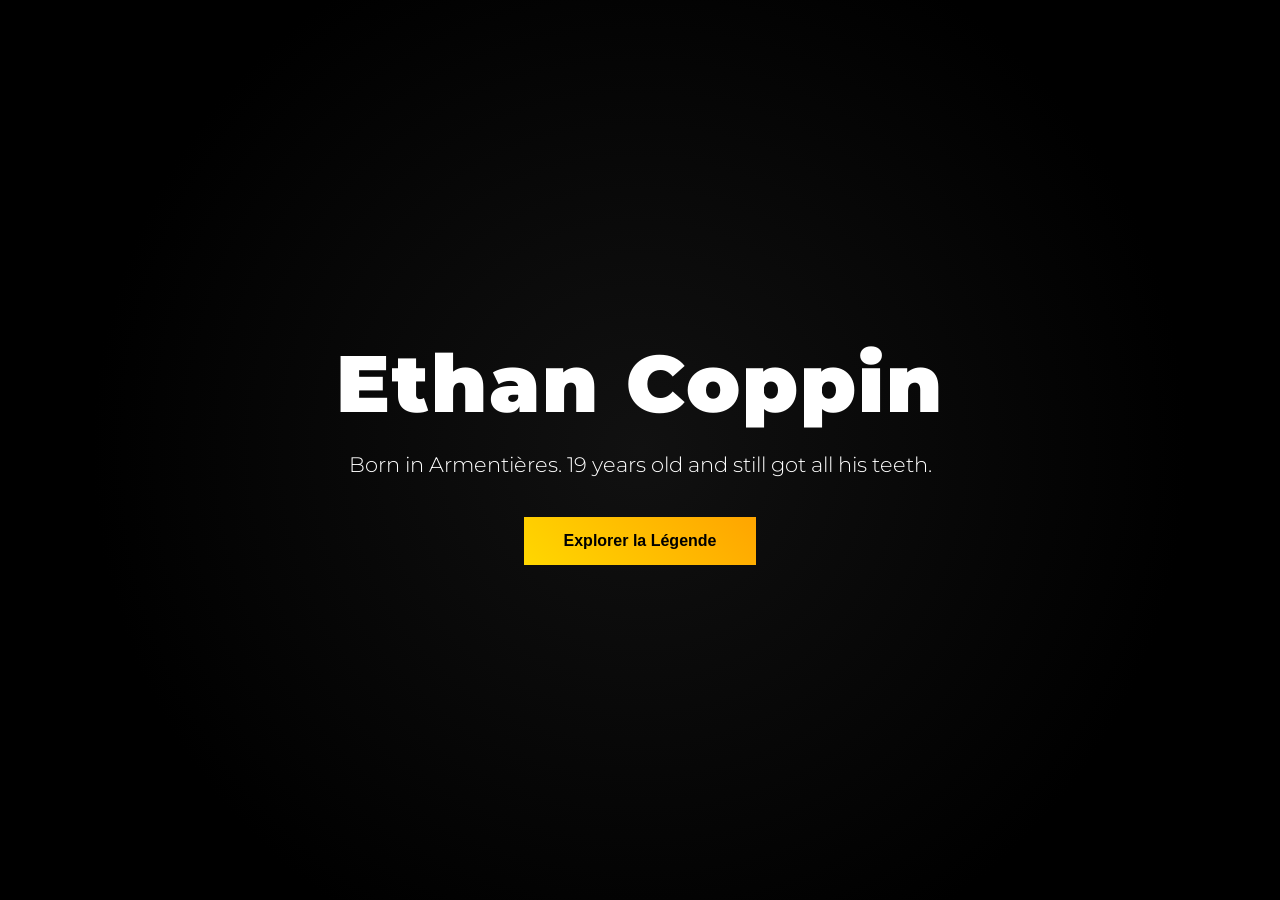
<file: index.html>
<!DOCTYPE html>
<html lang="fr">
<head>
    <meta charset="UTF-8">
    <title>Ethan Coppin™ — The Legacy Project</title>
    <link href="https://fonts.googleapis.com/css2?family=Montserrat:wght@300;600;900&display=swap" rel="stylesheet">
    <link rel="stylesheet" href="style.css">
</head>
<body>
    <section class="hero">
        <h1 class="title">Ethan Coppin</h1>
        <p class="subtitle">Born in Armentières. 19 years old and still got all his teeth.</p>
        <button onclick="enterSite()">Explorer la Légende</button>
    </section>
    <script src="script.js"></script>
</body>
</html>
</file>
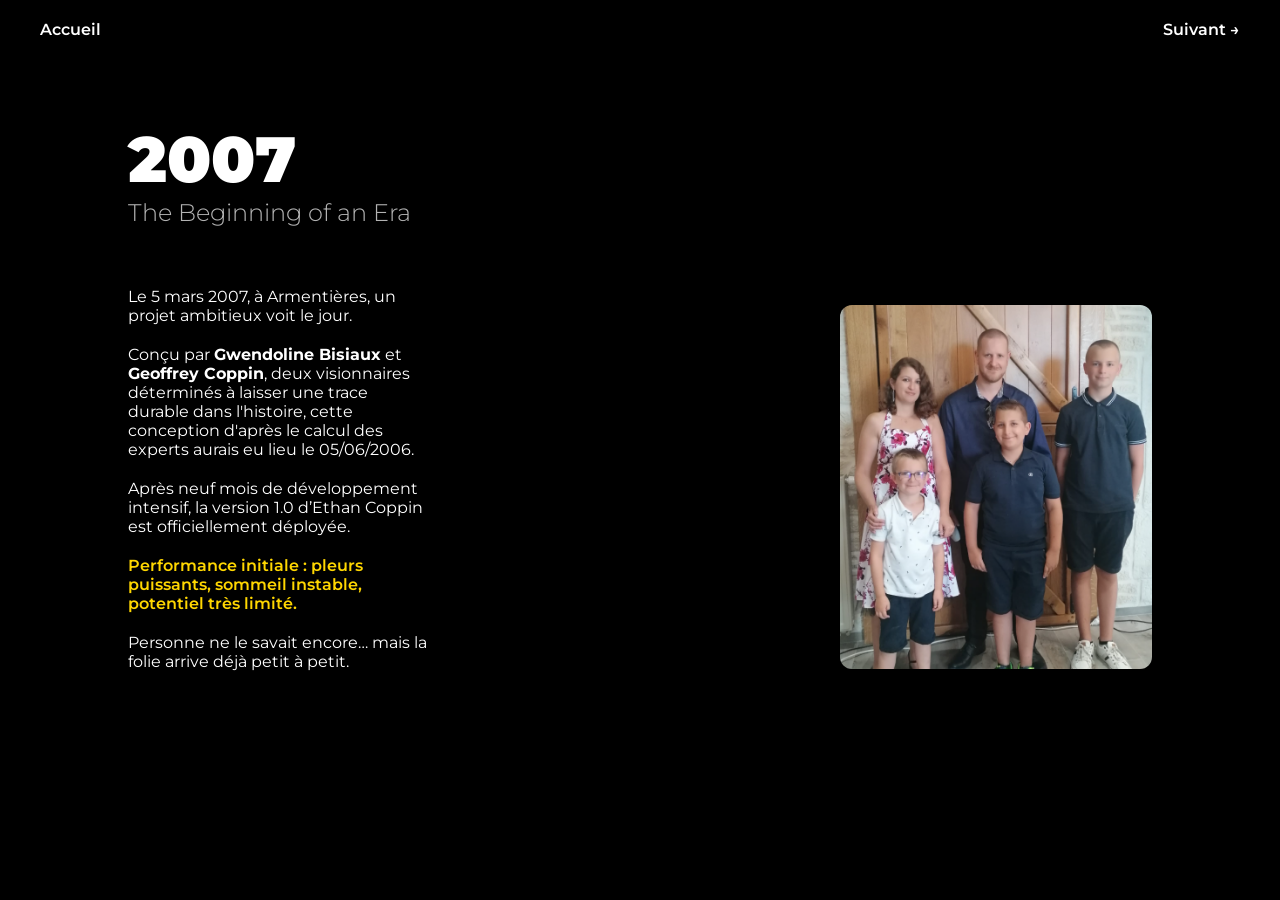
<file: 2006.html>
<!DOCTYPE html>
<html lang="fr">
<head>
    <meta charset="UTF-8">
    <title>2006 — The Beginning | Ethan Coppin™</title>
    <link href="https://fonts.googleapis.com/css2?family=Montserrat:wght@300;600;900&display=swap" rel="stylesheet">
    <link rel="stylesheet" href="style.css">
</head>
<body>
    <nav class="navbar">
        <a href="index.html">Accueil</a>
        <a href="2013.html">Suivant →</a>
    </nav>
    <section class="era">
        <h1>2007</h1>
        <h2>The Beginning of an Era</h2>
        <div class="content">
            <div class="text">
                <p>
                    Le 5 mars 2007, à Armentières, un projet ambitieux voit le jour.
                </p>
                <p>
                    Conçu par <strong>Gwendoline Bisiaux</strong> et <strong>Geoffrey Coppin</strong>,
                    deux visionnaires déterminés à laisser une trace durable dans l'histoire, cette conception d'après le calcul des experts aurais eu lieu le 05/06/2006.
                </p>
                <p>
                    Après neuf mois de développement intensif,
                    la version 1.0 d’Ethan Coppin est officiellement déployée.
                </p>
                <p class="highlight">
                    Performance initiale : pleurs puissants, sommeil instable,
                    potentiel très limité.
                </p>
                <p>
                    Personne ne le savait encore…
                    mais la folie arrive déjà petit à petit.
                </p>
              </div>
              <div class="content">
        <div class="text">
      </div>
     <div class="image">
            <img src="famille.png">
        </div>
    </div>
    </section>
    <script src="script.js"></script>
</body>

</html>
</file>
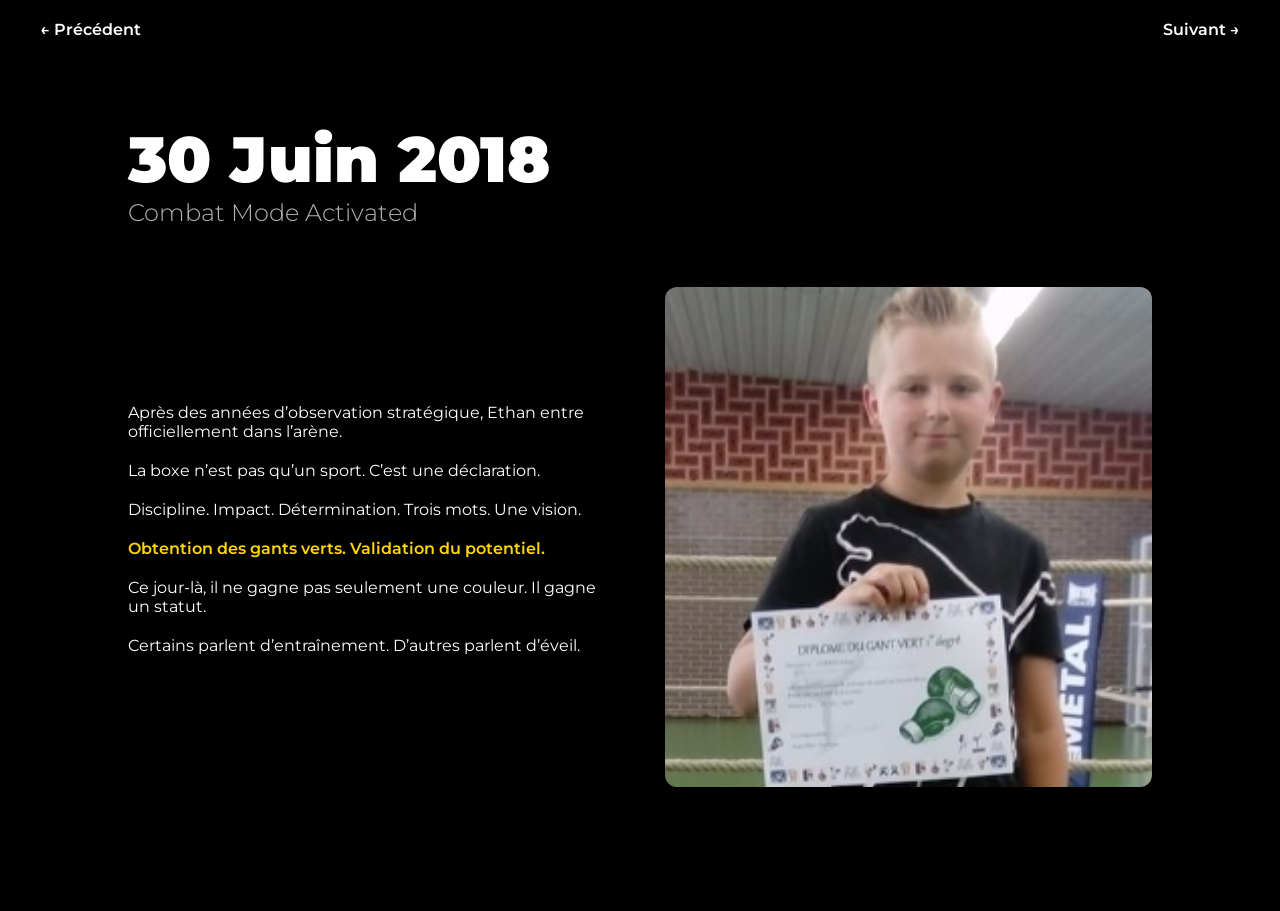
<file: 2018.html>
<!DOCTYPE html>
<html lang="fr">
<head>
    <meta charset="UTF-8">
    <title>2018 — Combat Mode | Ethan Coppin</title>
    <link href="https://fonts.googleapis.com/css2?family=Montserrat:wght@300;600;900&display=swap" rel="stylesheet">
    <link rel="stylesheet" href="style.css">
</head>
<body>
    <nav class="navbar">
        <a href="2013.html">← Précédent</a>
        <a href="14ans.html">Suivant →</a>
    </nav>
    <section class="era">
        <h1>30 Juin 2018</h1>
        <h2>Combat Mode Activated</h2>
        <div class="content">
            <div class="text">
                <p>
                    Après des années d’observation stratégique,
                    Ethan entre officiellement dans l’arène.
                </p>
                <p>
                    La boxe n’est pas qu’un sport.
                    C’est une déclaration.
                </p>
                <p>
                    Discipline. Impact. Détermination.
                    Trois mots. Une vision.
                </p>
                <p class="highlight">
                    Obtention des gants verts.
                    Validation du potentiel.
                </p>
                <p>
                    Ce jour-là, il ne gagne pas seulement une couleur.
                    Il gagne un statut.
                </p>
                <p>
                    Certains parlent d’entraînement.
                    D’autres parlent d’éveil.
                </p>
            </div>
            <div class="image">
                <img src="boxe.png" alt="Ethan 2018 Boxe">
            </div>
        </div>
    </section>
    <script src="script.js"></script>
</body>

</html>
</file>
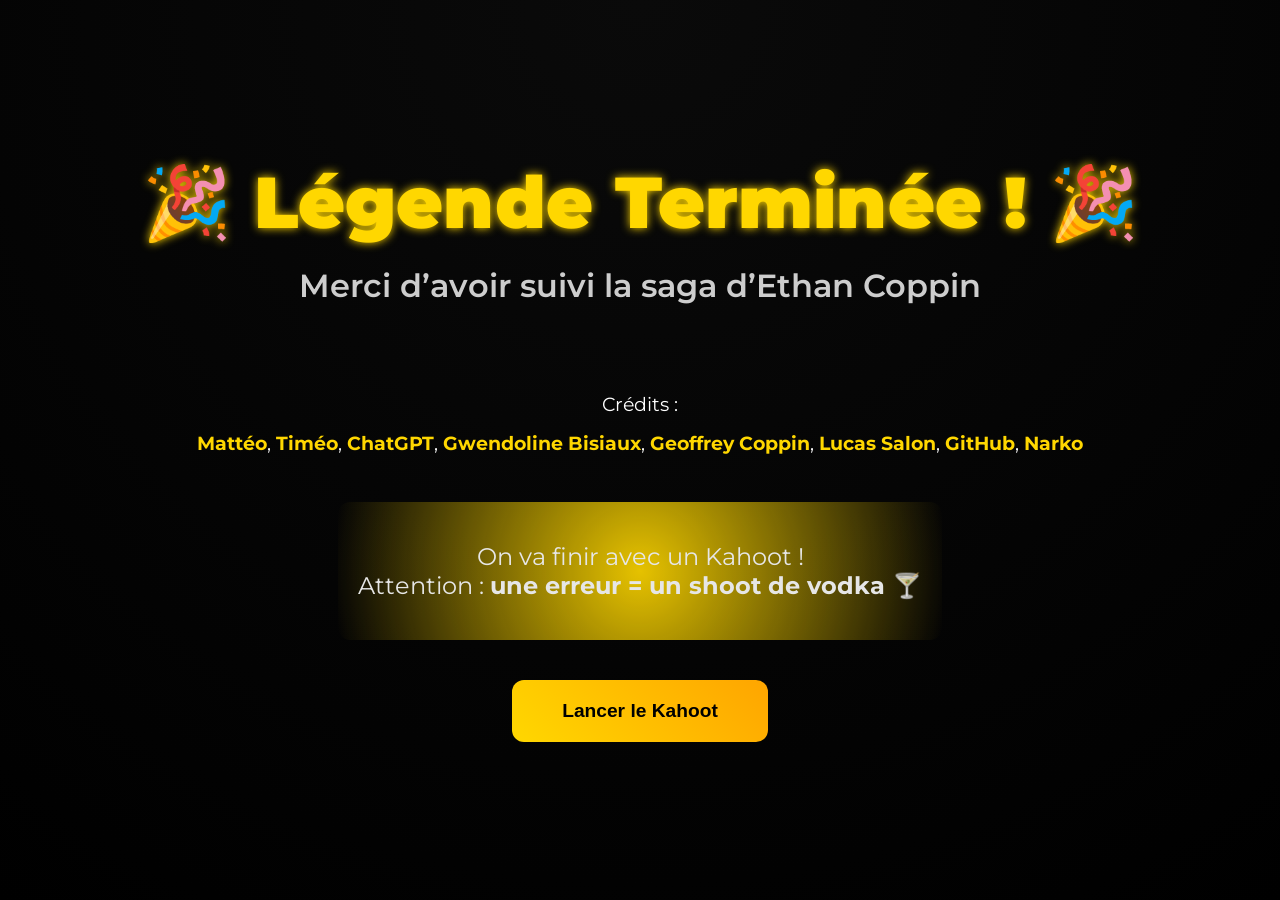
<file: final.html>
<!DOCTYPE html>
<html lang="fr">
<head>
    <meta charset="UTF-8">
    <title>Ethan Coppin™ — The Legendary Finale</title>
    <link href="https://fonts.googleapis.com/css2?family=Montserrat:wght@300;600;900&display=swap" rel="stylesheet">
    <link rel="stylesheet" href="style.css">
    <style>
        body {
            background: radial-gradient(circle at top, #0a0a0a, #000);
            color: white;
            font-family: 'Montserrat', sans-serif;
            overflow-x: hidden;
        }

        .hero-final {
            min-height: 100vh;
            display: flex;
            flex-direction: column;
            justify-content: center;
            align-items: center;
            text-align: center;
            padding: 50px 20px;
        }

        .hero-final h1 {
            font-size: 4.5rem;
            font-weight: 900;
            margin-bottom: 20px;
            color: gold;
            text-shadow: 0 0 10px gold;
        }

        .hero-final h2 {
            font-size: 2rem;
            font-weight: 600;
            margin-bottom: 30px;
            color: white;
            opacity: 0.8;
        }

        .credits {
            margin-top: 50px;
            text-align: center;
            font-size: 1.2rem;
            line-height: 2;
        }

        .credits span {
            font-weight: 700;
            color: gold;
        }

        .kahoot-btn {
            margin-top: 40px;
            padding: 20px 50px;
            font-size: 1.2rem;
            font-weight: 600;
            background: linear-gradient(45deg, gold, orange);
            border: none;
            border-radius: 12px;
            cursor: pointer;
            transition: 0.4s;
        }

        .kahoot-btn:hover {
            transform: scale(1.05);
        }

        .final-message {
            margin-top: 40px;
            font-size: 1.5rem;
            color: white;
            opacity: 0.9;
        }
    </style>
</head>
<body>
    <section class="hero-final">
        <h1>🎉 Légende Terminée ! 🎉</h1>
        <h2>Merci d’avoir suivi la saga d’Ethan Coppin</h2>
        <div class="credits">
            Crédits : <br>
            <span>Mattéo</span>, <span>Timéo</span>, <span>ChatGPT</span>, <span>Gwendoline Bisiaux</span>, <span>Geoffrey Coppin</span>, <span>Lucas Salon</span>, <span>GitHub</span>, <span>Narko</span>
        </div>
        <div class="final-message">
            On va finir avec un Kahoot ! <br>
            Attention : <strong>une erreur = un shoot de vodka 🍸</strong>
        </div>
        <button class="kahoot-btn" onclick="kahootStart()">Lancer le Kahoot</button>
    </section>
    <script>
        function kahootStart() {
            alert("🔥 Préparez-vous ! Le Kahoot d’Ethan commence… et souvenez-vous : une erreur = un shoot de vodka !");
        }
    </script>
</body>
</html>
</file>
<file: style.css>
* {
    margin: 0;
    padding: 0;
    box-sizing: border-box;
}
body {
    background: #000;
    color: white;
    font-family: 'Montserrat', sans-serif;
}
.hero {
    height: 100vh;
    display: flex;
    flex-direction: column;
    justify-content: center;
    align-items: center;
    text-align: center;

    background: radial-gradient(circle at center, #111 0%, #000 70%);
}
.title {
    font-size: 5rem;
    font-weight: 900;
    letter-spacing: 2px;
    opacity: 0;
    transform: translateY(20px);
    animation: fadeUp 1.5s ease forwards;
}
.subtitle {
    margin-top: 20px;
    font-size: 1.3rem;
    font-weight: 300;
    opacity: 0;
    transform: translateY(20px);
    animation: fadeUp 1.5s ease forwards;
    animation-delay: 0.5s;
}
button {
    margin-top: 40px;
    padding: 15px 40px;
    font-size: 1rem;
    font-weight: 600;
    background: linear-gradient(45deg, gold, orange);
    border: none;
    cursor: pointer;
    transition: 0.4s;
    opacity: 0;
    transform: translateY(20px);
    animation: fadeUp 1.5s ease forwards;
    animation-delay: 1s;
}
button:hover {
    transform: scale(1.05);
}
@keyframes fadeUp {
    to {
        opacity: 1;
        transform: translateY(0);
    }
}
.navbar {
    position: fixed;
    top: 0;
    width: 100%;
    padding: 20px 40px;
    display: flex;
    justify-content: space-between;
    background: rgba(0,0,0,0.6);
    backdrop-filter: blur(10px);
}
.navbar a {
    color: white;
    text-decoration: none;
    font-weight: 600;
    transition: 0.3s;
}
.navbar a:hover {
    color: gold;
}
.era {
    padding: 120px 10%;
    min-height: 100vh;
}
.era h1 {
    font-size: 4rem;
    font-weight: 900;
}
.era h2 {
    margin-bottom: 60px;
    font-weight: 300;
    opacity: 0.7;
}
.content {
    display: flex;
    flex-wrap: nowrap;
    align-items: center;
    justify-content: space-between;
    gap: 50px;
}
.text {
    flex: 1;
    min-width: 300px;
}

.image {
    flex: 1;
    min-width: 300px;
}
.text p {
    margin-bottom: 20px;
}
.highlight {
    color: gold;
    font-weight: 600;
}
.image img {
    width: 100%;
    max-height: 500px;  
    object-fit: cover; 
    border-radius: 12px;
    transition: 0.5s;
}
.image img:hover {
    transform: scale(1.05);
}
@media (max-width: 900px) {
    .content {
        flex-direction: column;
    }
}
.gallery {
    margin-top: 60px;
    display: grid;
    grid-template-columns: repeat(auto-fit, minmax(200px, 1fr));
    gap: 20px;
}

.gallery img {
    width: 100%;        /* prend toute la largeur de la case */
    height: 200px;      /* hauteur fixe pour toutes */
    object-fit: cover;  /* garde le ratio et recadre si nécessaire */
    border-radius: 10px;
    transition: 0.4s;
    cursor: pointer;
}

.gallery img:hover {
    transform: scale(1.05);
}
/* Galerie pour 6 photos */
.gallery {
    margin-top: 40px;
    display: grid;
    grid-template-columns: repeat(auto-fit, minmax(200px, 1fr));
    gap: 20px;
}
.gallery img {
    width: 100%;
    height: 200px;
    object-fit: cover;
    border-radius: 10px;
    transition: 0.4s;
    cursor: pointer;
}
.gallery img:hover {
    transform: scale(1.05);
}
.final-message {
    margin-top: 60px;
    text-align: center;
    background: radial-gradient(circle, gold, transparent);
    padding: 40px 20px;
    border-radius: 12px;
    animation: glow 2s infinite alternate;
}

@keyframes glow {
    0% { box-shadow: 0 0 10px gold; }
    100% { box-shadow: 0 0 30px gold; }
}
</file>
